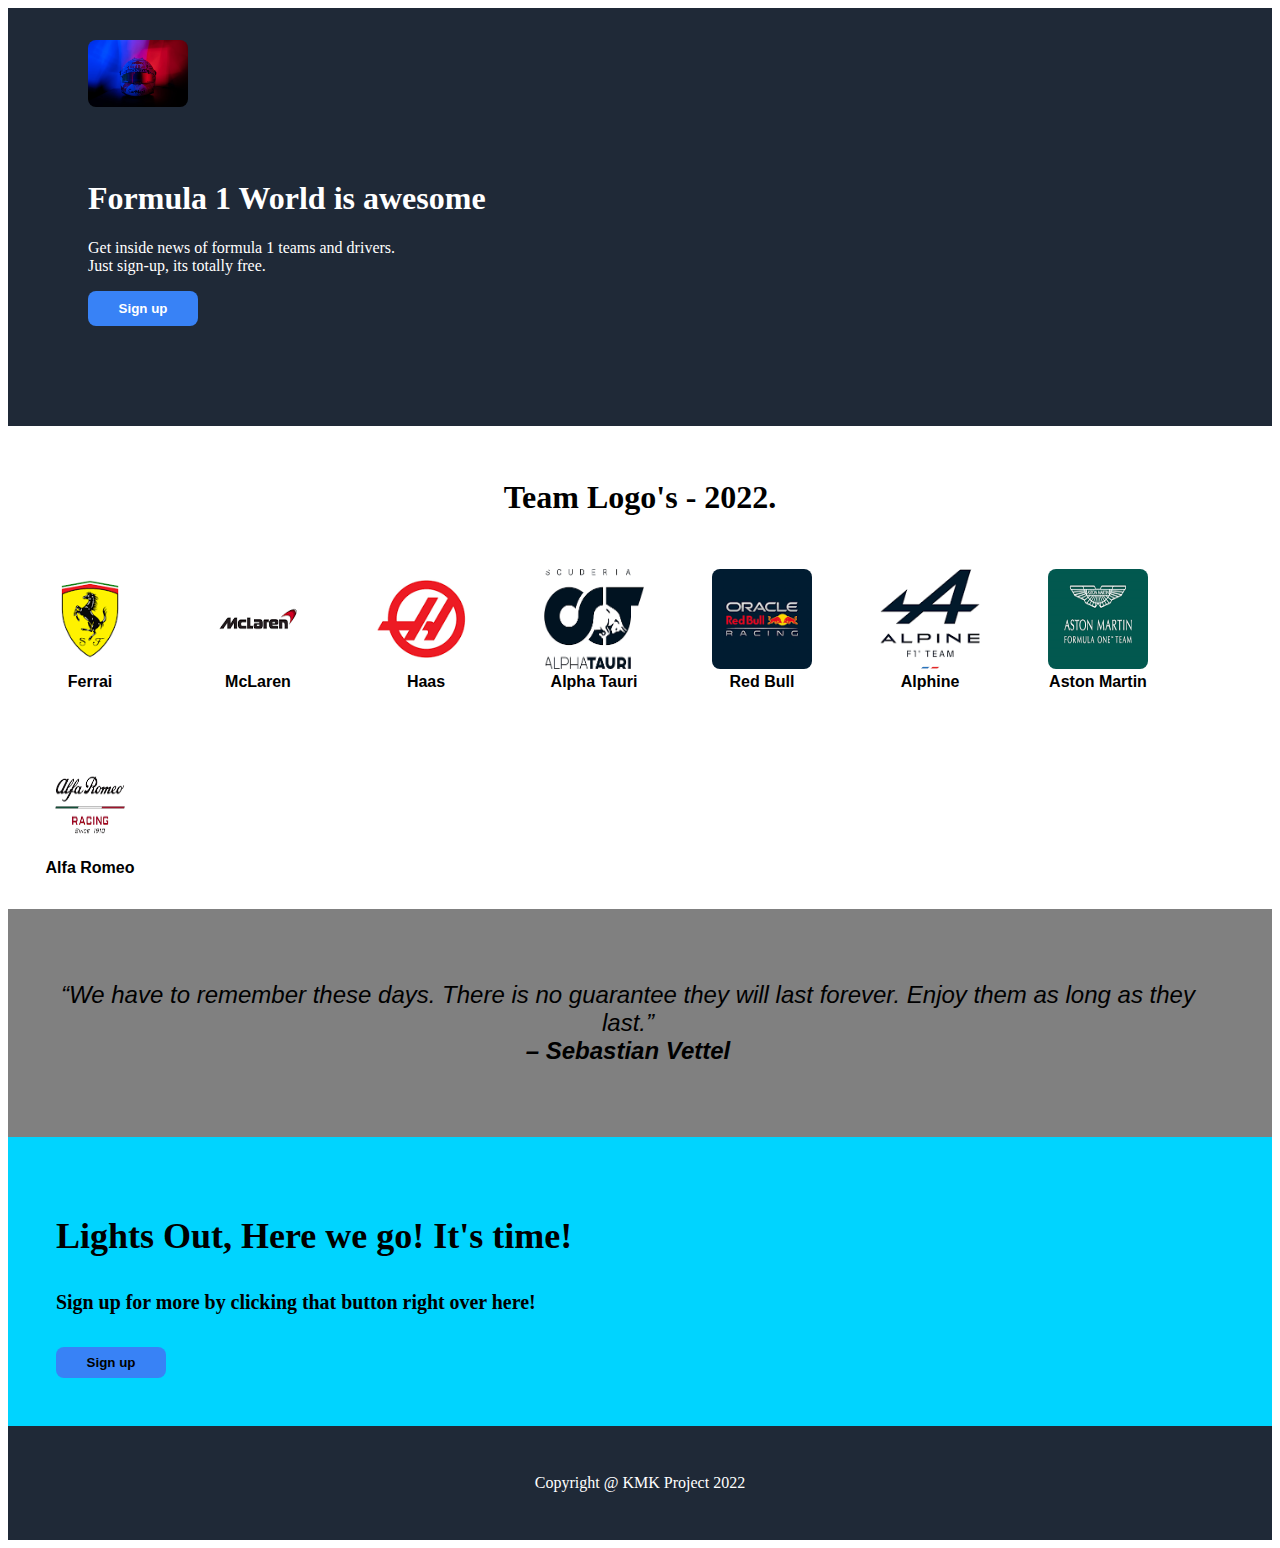
<file: formula1-page/index.html>
<!DOCTYPE html>
<html lang="en">

<head>
    <meta charset="UTF-8">
    <meta http-equiv="X-UA-Compatible" content="IE=edge">
    <meta name="viewport" content="width=device-width, initial-scale=1.0">
    <title>Formula 1 Page</title>
    <link rel="stylesheet" href="style.css">
    <link rel="icon" type="image/x-icon" href="./img/driver.ico">
    <!-- CSS only -->
    <link href="https://cdn.jsdelivr.net/npm/bootstrap@5.2.2/dist/css/bootstrap.min.css" rel="stylesheet"
        integrity="sha384-Zenh87qX5JnK2Jl0vWa8Ck2rdkQ2Bzep5IDxbcnCeuOxjzrPF/et3URy9Bv1WTRi" crossorigin="anonymous">
</head>

<body>
    <div class="sub-header">
        <img class="header-img" src="./img/helmet.png" />
        <div class="text-header">
            <h1>Formula 1 World is awesome</h1>
            <p class="subtext">
                Get inside news of formula 1 teams and drivers. <br>Just sign-up, its totally free.
            </p>
            <button class="sign-up">Sign up</button>
        </div>
        <div class="first-img">
        </div>
    </div>


    <h1 class="child-heading">Team Logo's - 2022.</h1>
    <div class="child">
        <img class="child" src="img/ferrari.png" style="
        width: 100px;
        height: 100px;
    " />
        <span class="child-content1">Ferrai</span>
    </div>
    <div class="child">
        <img class="child" src="img/mclaren.png" style="
            width: 100px;
            height: 100px;
        " />
        <span class="child-content1">McLaren</span>
    </div>
    <div class="child">
        <img class="child" src="img/haas.png" style="
            width: 100px;
            height: 100px;
        " />
        <span class="child-content1">Haas</span>
    </div>
    <div class="child">
        <img class="child" src="img/alpha.png" style="
            width: 100px;
            height: 100px;
        " />
        <span class="child-content1">Alpha Tauri</span>
    </div>
    <div class="child">
        <img class="child" src="img/red bull.png" style="
            width: 100px;
            height: 100px;
        " />
        <span class="child-content1">Red Bull</span>
    </div>
    <div class="child">
        <img class="child" src="img/alphine.png" style="
            width: 100px;
            height: 100px;
        " />
        <span class="child-content1">Alphine</span>
    </div>
    <div class="child">
        <img class="child" src="img/aston martin.png" style="
            width: 100px;
            height: 100px;
        " />
        <span class="child-content1">Aston Martin</span>
    </div>
    <div class="child">
        <img class="child" src="img/alpha romeo.png" style="
            width: 100px;
            height: 100px;
        " />
        <span class="child-content1">Alfa Romeo</span>
    </div>

    <div class="sub-child">
        <p class="quote" style="font-style: italic;">
            “We have to remember these days. There is no guarantee they will last forever. Enjoy them as long as they
            last.”
            <br>
            <strong>– Sebastian Vettel</strong>
        </p>
    </div>
    <div class="grand-child">
        <h2 class="grand-heading">Lights Out, Here we go! It's time!</h2>
        <h5>Sign up for more by clicking that button right over here!</h5>
        <button class="button1">Sign up</button>
    </div>
</body>
<footer class="footer-area">
    <p class="footer-class">
        Copyright @ KMK Project 2022
    </p>
</footer>

</html>
</file>
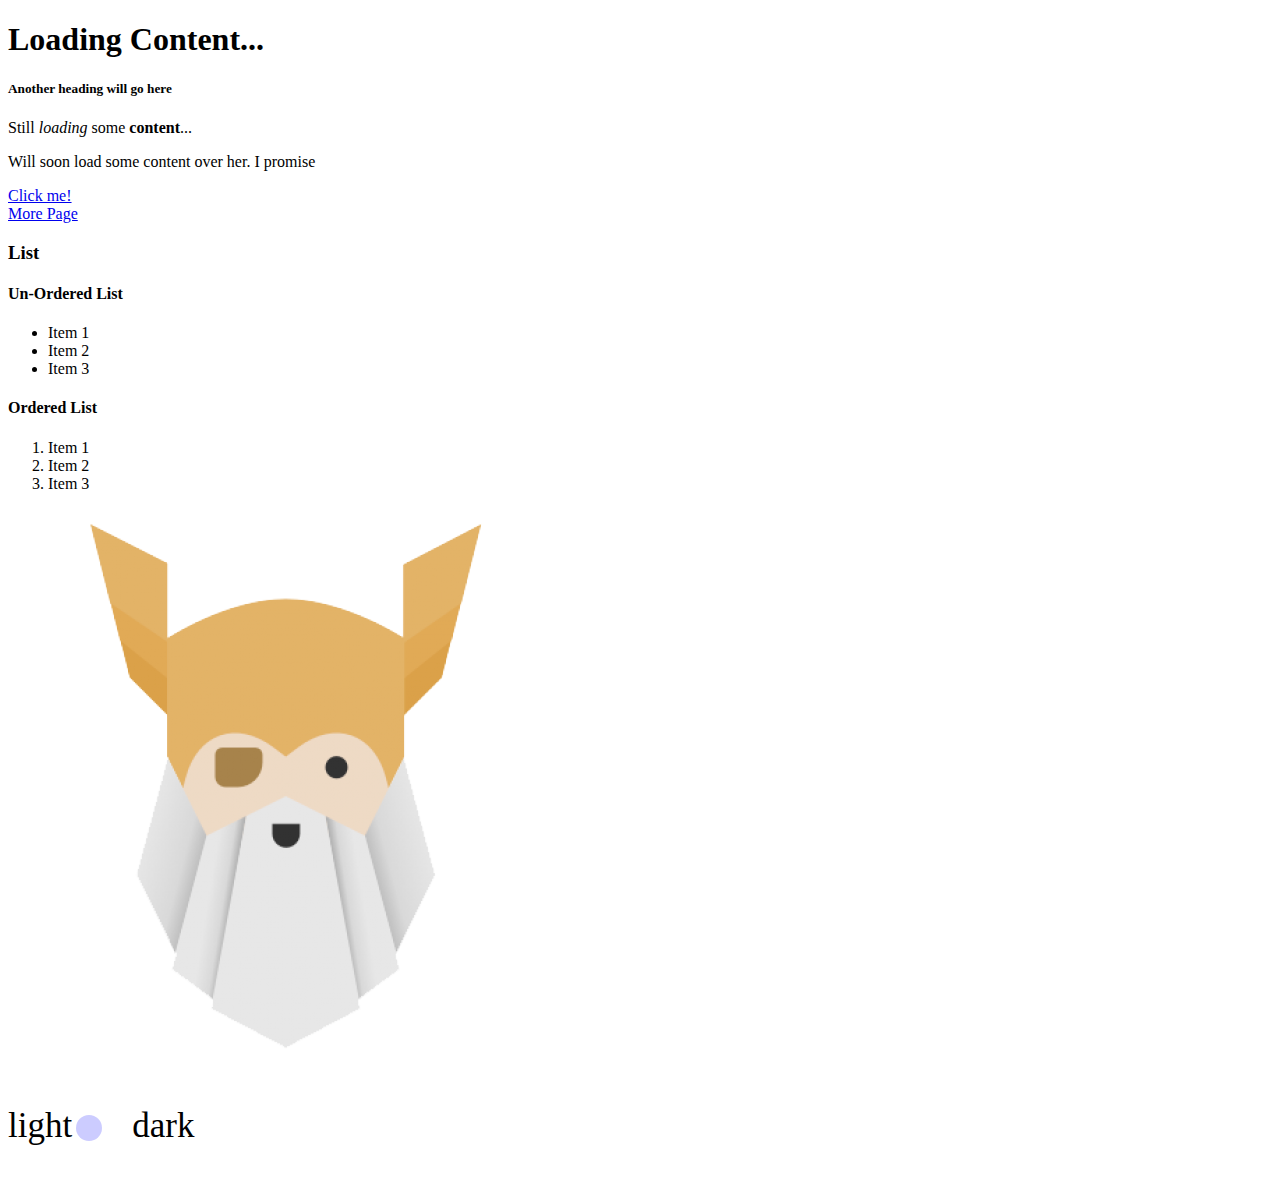
<file: frontend/index.html>
<!-- html 4  -->
<!-- <!DOCTYPE HTML PUBLIC "-//W3C//DTD HTML 4.01 Transitional//EN" "http://www.w3.org/TR/html4/loose.dtd"> -->

<!-- html 5 -->
<!DOCTYPE html>
<!-- what language of text content in the element -->
<html lang="en">

<!-- meta-information about the page -->

<head>
    <meta charset="utf-8">
    <title>Odin</title>
</head>

<!-- webpage main content goes here! -->

<body>
    <h1>Loading Content...</h1>
    <h5>Another heading will go here</h5>

    <p>Still <em>loading</em> some <strong>content</strong>...</p>
    <p>Will soon load some content over her. I promise</p>

    <!-- create a link -->
    <!-- attributes - additional info. -->
    <a href="https://www.theodinproject.com/about" target="_blank">Click me!</a>
    <br>
    <!-- relative path -->
    <a href="pages/more.html">More Page</a>

    <!-- list item block start -->
    <h3>List</h3>
    <h4>Un-Ordered List</h4>
    <ul>
        <li>Item 1</li>
        <li>Item 2</li>
        <li>Item 3</li>
    </ul>
    <h4>Ordered List</h4>
    <ol>
        <li>Item 1</li>
        <li>Item 2</li>
        <li>Item 3</li>
    </ol>
    <!-- list item block end -->
    <img src="img/mstile-310x310.png" alt="odin's image">
    <!-- dark-mode styling -->
    <style>
        .dark{
    background-color: black;
}

.dark button{
    background-color: #37474F;
    color: #cccccc;
    border-color: #cccccc;
}

.dark h1{
    color: #cccccc;
}

.dark .calculator{
    background-color: black;
    color: #cccccc;
    border: 5px solid #cccccc;
}

.dark .display{
    background-color: #37474F;
    color: #cccccc;
}

.dark .lightdark{
    color: #cccccc
}

.lightdark{
    display: flex;
    flex-direction: row;
    font-size: 35px;
}

.switch {
    position: relative;
    display: inline-block;
    width: 60px;
    height: 34px;
    margin-top: 40px;
  }
  
  .switch input {
    opacity: 0;
    width: 0;
    height: 0;
  }
  
  .slider {
    position: absolute;
    cursor: pointer;
    top: 0;
    left: 0;
    right: 0;
    bottom: 0;
    background-color: white;
    -webkit-transition: .4s;
    transition: .4s;
  }
  
  .slider:before {
    position: absolute;
    content: "";
    height: 26px;
    width: 26px;
    left: 4px;
    bottom: 4px;
    background-color: #ccccff;
    -webkit-transition: .4s;
    transition: .4s;
  }
  
  input:checked + .slider {
    background-color: #37474F;
  }
  
  input:focus + .slider {
    box-shadow: 0 0 1px #37474F;
  }
  
  input:checked + .slider:before {
    -webkit-transform: translateX(26px);
    -ms-transform: translateX(26px);
    transform: translateX(26px);
  }
  
  .slider.round {
    border-radius: 34px;
  }
  
  .slider.round:before {
    border-radius: 50%;
  }
    </style>

    <!-- dark mode -->
    <div class="lightdark">
        <p>light</p>
        <label class="switch">
            <input type="checkbox" onclick="switchColor()">
            <span class="slider round"></span>
        </label>
        <p>dark</p>
    </div>
</body>
<!-- dark-mode logic -->
<script>
    function switchColor(){
    let element = document.body;
    element.classList.toggle("dark");
    }
</script>

</html>
</file>
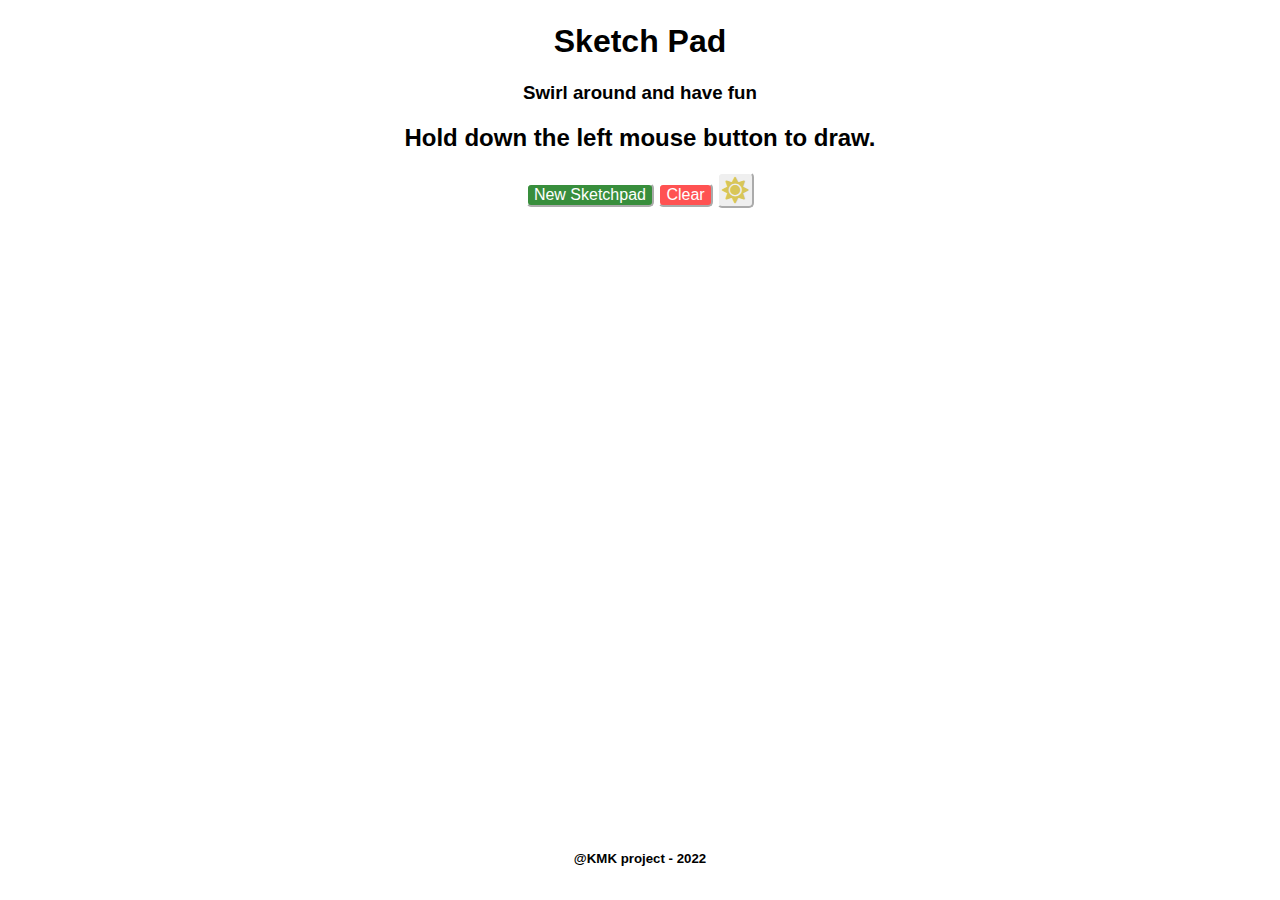
<file: sketch-pad/index.html>
<!DOCTYPE html>
<html lang="en">

<head>
    <meta charset="UTF-8">
    <meta http-equiv="X-UA-Compatible" content="IE=edge">
    <meta name="viewport" content="width=device-width, initial-scale=1.0">
    <link rel="icon" type="image/x-icon" href="./img/sketch-icon.png">
    <!-- css -->
    <link rel="stylesheet" href="./style.css">
    <link href="https://cdnjs.cloudflare.com/ajax/libs/font-awesome/5.12.1/css/all.min.css" rel="stylesheet" />
    <title>Sketch-pad</title>
    <script>
        function darkmode() {
            document.body.classList.toggle('dark-mode');
            document.getElementById('toggleknop').innerHTML = document.body.classList.contains('dark-mode') ?
                '<i class="fas fa-moon fa-2x" id="maan" style="color:#737eac;"></i>' :
                '<i class="fas fa-sun fa-2x" id="zon" style="color:#d8c658;"></i>';
        }
    </script>
</head>

<body>
    <div class="container">
        <h1 class="Mheading">Sketch Pad</h1>
        <h3 class="Sheading">Swirl around and have fun</h3>
        <h2>Hold down the left mouse button to draw.</h2>
        <div id="buttons">
            <button id="new_grid">New Sketchpad</button>
            <button id="clear">Clear</button>
            <button onclick="darkmode()" id="knop">
                <span id="toggleknop"><i class="fas fa-sun fa-2x" id="zon" style="color:#d8c658;"></i></span>
            </button>
        </div>
        <div id="pad">
        </div>
    </div>
    <script src="http://libs.baidu.com/jquery/1.9.0/jquery.js" type="text/javascript"></script>
    <script src="./script.js" type="text/javascript"></script>
</body>
<footer class="footer">
    <h5>@KMK project - 2022</h5>
</footer>

</html>
</file>
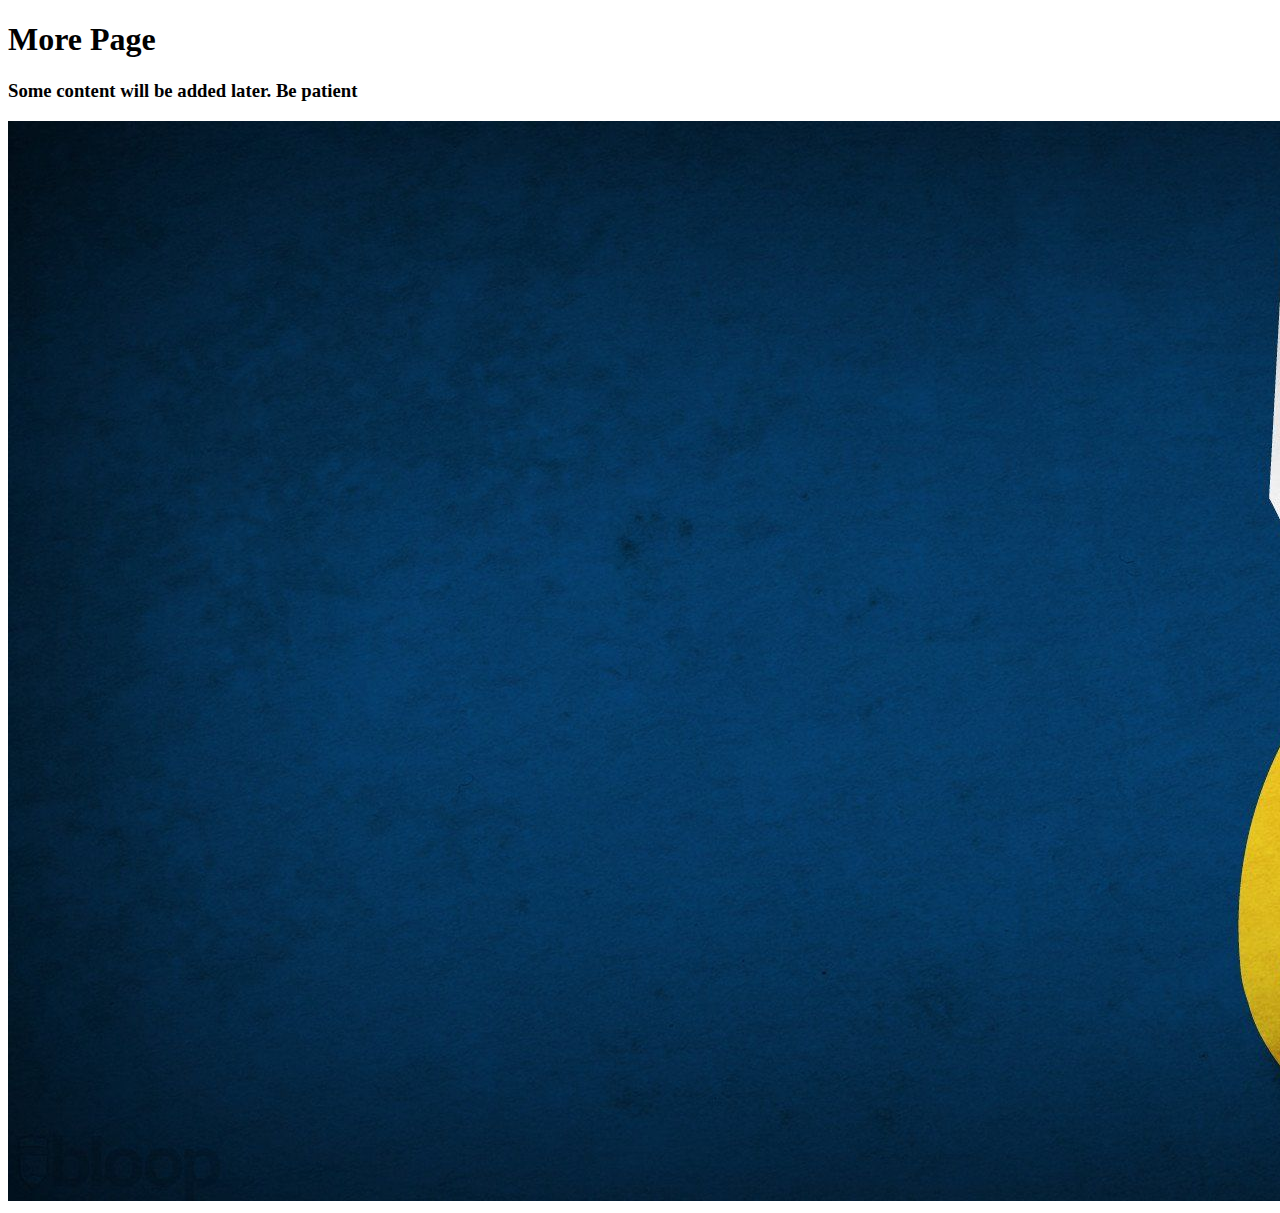
<file: frontend/pages/more.html>
<!DOCTYPE html>
<html lang="en">
<head>
    <meta charset="UTF-8">
    <meta http-equiv="X-UA-Compatible" content="IE=edge">
    <meta name="viewport" content="width=device-width, initial-scale=1.0">
    <title>More</title>
</head>
<body>
    <h1>More Page</h1>
    <h3>Some content will be added later. Be patient</h3>
    <img src="../img/thor.jpg" alt="Thor's image">
</body>
</html>
</file>
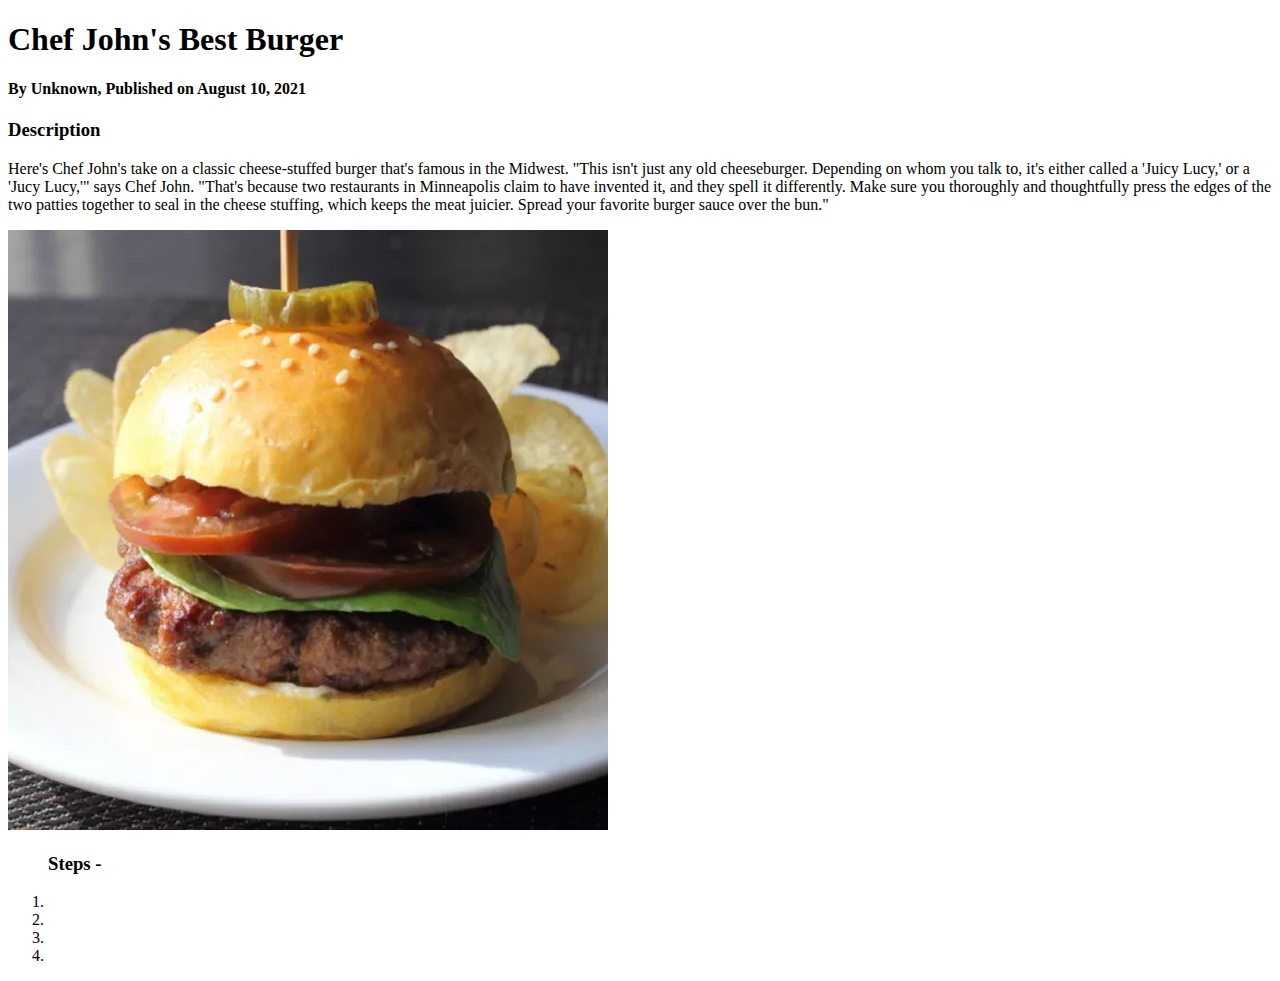
<file: odin-recipes/menu/burger.html>
<!DOCTYPE html>
<html lang="en">

<head>
    <meta charset="UTF-8">
    <meta http-equiv="X-UA-Compatible" content="IE=edge">
    <meta name="viewport" content="width=device-width, initial-scale=1.0">
    <title>Burger</title>
</head>

<body>
    <h1>Chef John's Best Burger</h1>
    <h4>By Unknown, Published on August 10, 2021</h4>
    <p>
        <h3>Description</h3>
        Here's Chef John's take on a classic cheese-stuffed burger that's famous in the Midwest. "This isn't just any
        old cheeseburger. Depending on whom you talk to, it's either called a 'Juicy Lucy,' or a 'Jucy Lucy,'" says Chef
        John. "That's because two restaurants in Minneapolis claim to have invented it, and they spell it differently.
        Make sure you thoroughly and thoughtfully press the edges of the two patties together to seal in the cheese
        stuffing, which keeps the meat juicier. Spread your favorite burger sauce over the bun."
    </p>
    <img src="/odin-recipes/img/burger.png">
    <ol>
        <h3>Steps - </h3>
        <li></li>
        <li></li>
        <li></li>
        <li></li>
    </ol>
</body>

</html>
</file>
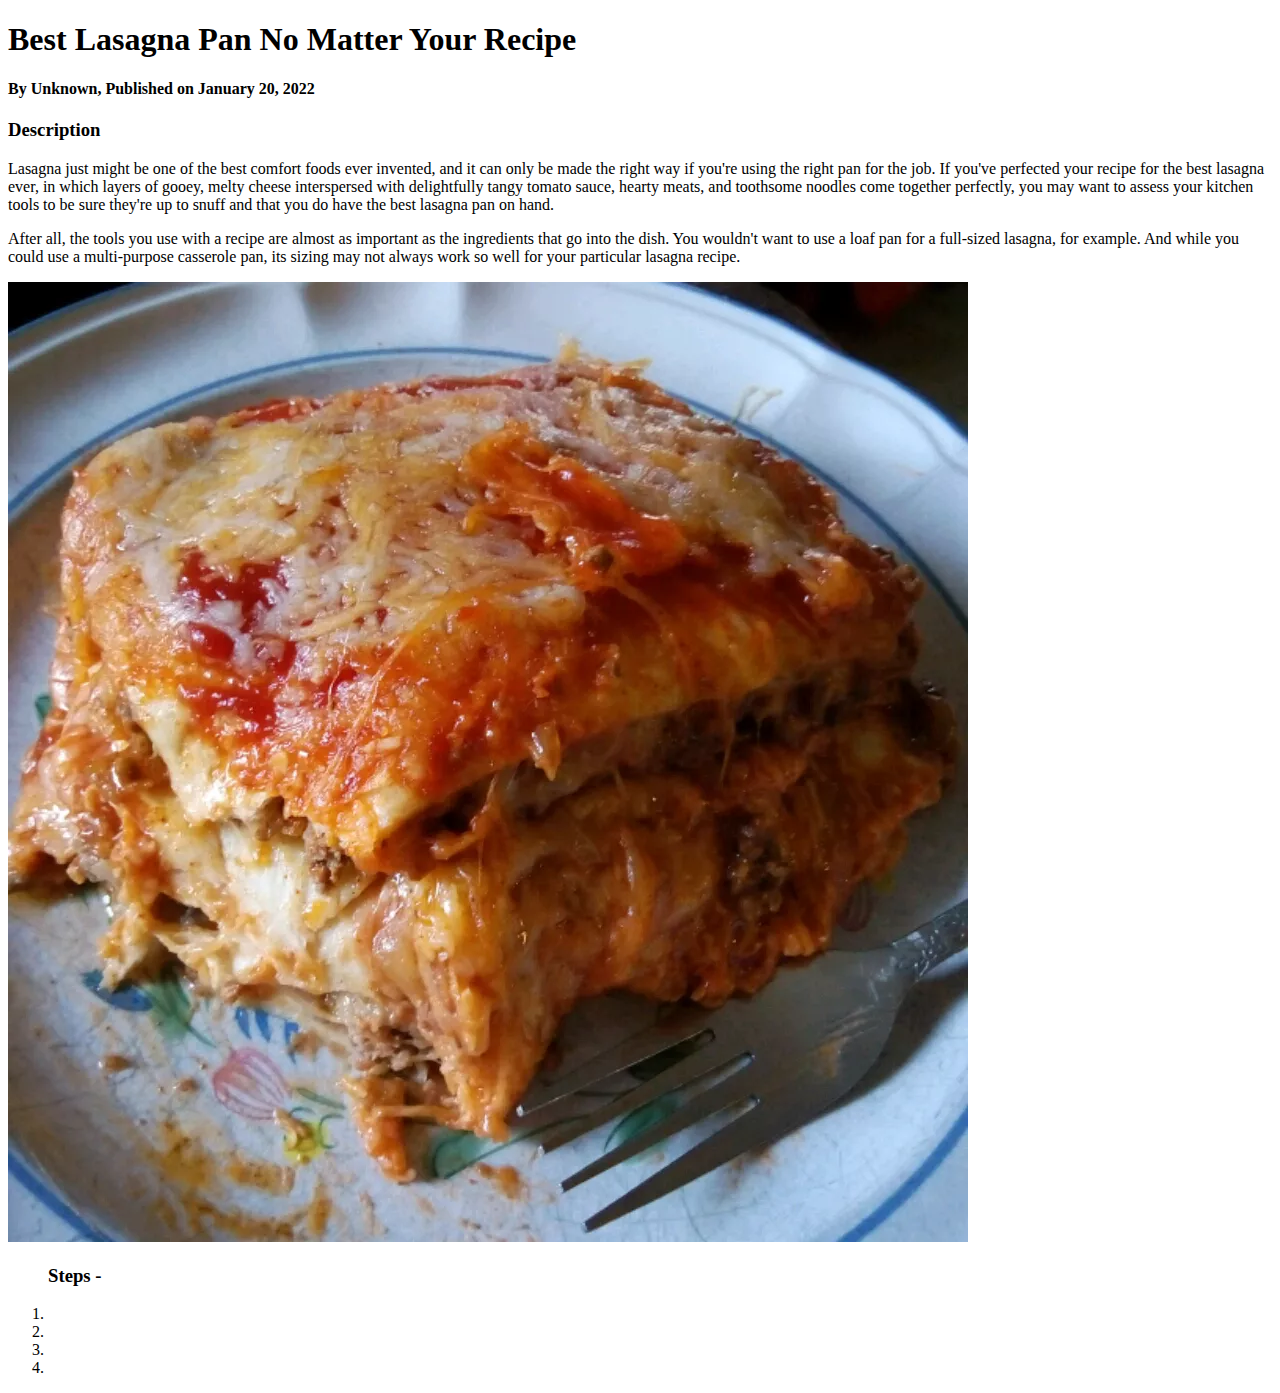
<file: odin-recipes/menu/lasagna.html>
<!DOCTYPE html>
<html lang="en">

<head>
    <meta charset="UTF-8">
    <meta http-equiv="X-UA-Compatible" content="IE=edge">
    <meta name="viewport" content="width=device-width, initial-scale=1.0">
    <title>Lasagna</title>
</head>

<body>
    <h1>Best Lasagna Pan No Matter Your Recipe</h1>
    <h4>By Unknown,  Published on January 20, 2022</h4>
    <p>
        <h3>Description</h3>
        Lasagna just might be one of the best comfort foods ever invented, and it can only be made the right way if
        you're using the right pan for the job. If you've perfected your recipe for the best lasagna ever, in which
        layers of gooey, melty cheese interspersed with delightfully tangy tomato sauce, hearty meats, and toothsome
        noodles come together perfectly, you may want to assess your kitchen tools to be sure they're up to snuff and
        that you do have the best lasagna pan on hand.</p>
    <p>  
        After all, the tools you use with a recipe are almost as important as the ingredients that go into the dish. You
        wouldn't want to use a loaf pan for a full-sized lasagna, for example. And while you could use a multi-purpose
        casserole pan, its sizing may not always work so well for your particular lasagna recipe.
    </p>
    <img src="/odin-recipes/img/lasagna.png">
    <ol>
        <h3>Steps - </h3>
        <li></li>
        <li></li>
        <li></li>
        <li></li>
    </ol>
</body>

</html>
</file>
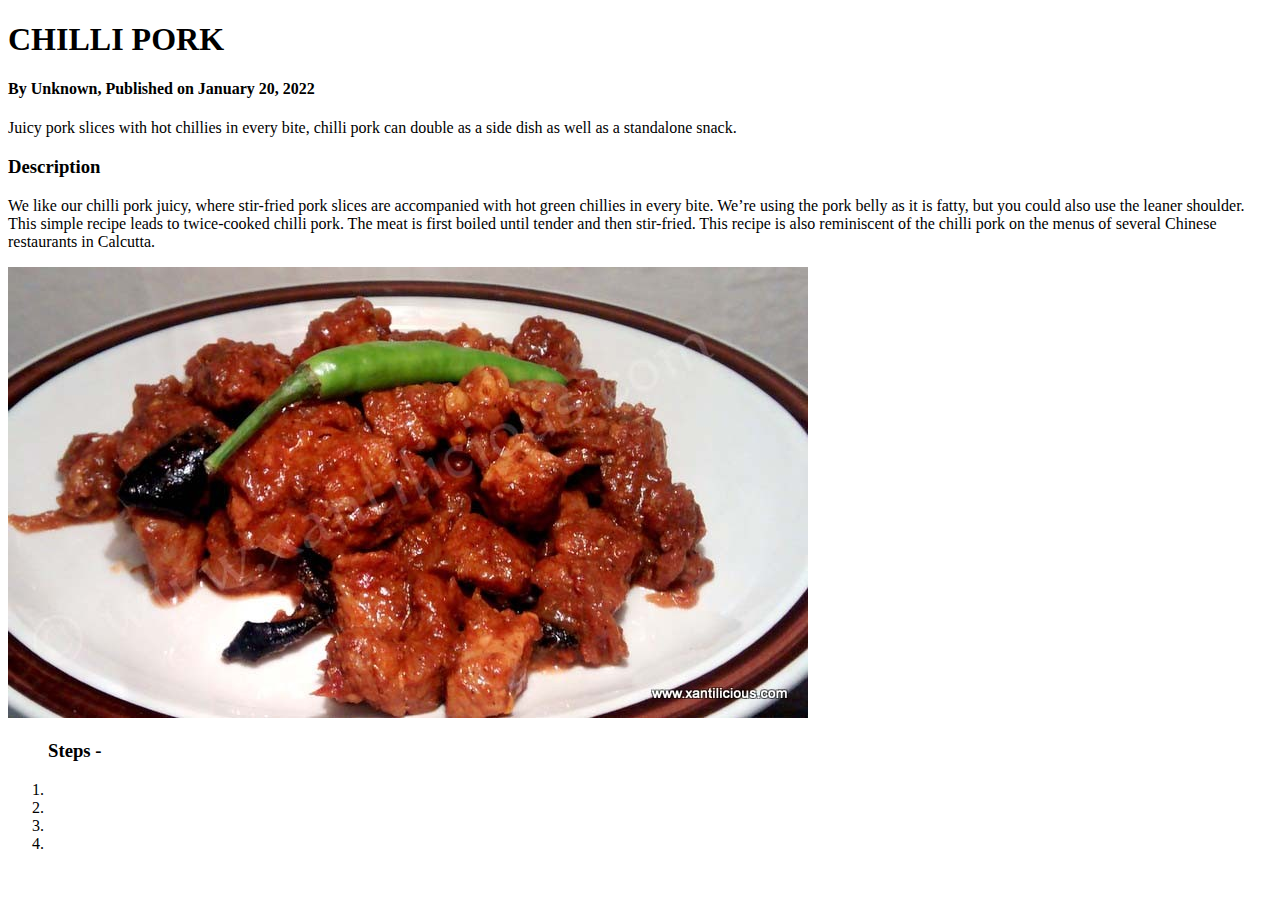
<file: odin-recipes/menu/pork.html>
<!DOCTYPE html>
<html lang="en">

<head>
    <meta charset="UTF-8">
    <meta http-equiv="X-UA-Compatible" content="IE=edge">
    <meta name="viewport" content="width=device-width, initial-scale=1.0">
    <title>Chilli-pork</title>
</head>

<body>
    <h1>CHILLI PORK</h1>
    <h4>By Unknown, Published on January 20, 2022</h4>

    <p>
        Juicy pork slices with hot chillies in every bite, chilli pork can double as a side dish as well as a standalone
        snack.
    </p>
    <p>
        <h3>Description</h3>
        We like our chilli pork juicy, where stir-fried pork slices are accompanied with hot green chillies in every
        bite. We’re using the pork belly as it is fatty, but you could also use the leaner shoulder. This simple recipe
        leads to twice-cooked chilli pork. The meat is first boiled until tender and then stir-fried. This recipe is
        also reminiscent of the chilli pork on the menus of several Chinese restaurants in Calcutta.
    </p>
    <img src="/odin-recipes/img/chilly-pork.jpg">
    <ol>
        <h3>Steps - </h3>
        <li></li>
        <li></li>
        <li></li>
        <li></li>
    </ol>
</body>

</html>
</file>
<file: formula1-page/style.css>
.header-img{
  width: 100px;
  height: auto;
  align-items: center;
}

.child-heading {
  text-align: center;
  background-color: #fff !important;
  padding-top: 2rem;
}

div.child {
  display: inline-block;
  vertical-align: top;
  text-align: center;
  padding: 2em;
}

.sub-header {
  background-color: #1F2937;
  padding-left: 5em;
  padding-top: 2em;
}

.text-header {
  color: #fff;
  padding-top: 3em;
}

.subtext {
  color: #fff;
}

.first-img {
  display: flex;
  color: #F9FAF8;
  background-color: #1F2937;
  justify-content: center;
  padding: 50px;
}

img {
  border-radius: 8px;
  background-color: #fff !important;
}

.sign-up {
  display: block;
  text-align: center;
  width: 110px;
  border: none;
  background: #3882f6;
  padding: 10px;
  border-radius: 8px;
  color: #fff;
  font-family: 'Roboto', arial;
  text-decoration: none;
  font-weight: bold;
}

.child-content1 {
  display: block;
  color: #000;
  background-color: #fff !important;
  font-family: 'Segoe UI', Tahoma, Geneva, Verdana, sans-serif;
  font-weight: bold;
}

.sub-child {
  background-color: #808080;
  text-align: center;
  color: #000;
  padding: 2em;
  padding-left: 1em;
  font-style: italic;
  font-family: 'Segoe UI', Tahoma, Geneva, Verdana, sans-serif;
  font-size: 1.5em;
}

.grand-child {
  background: rgb(0, 212, 255);
  text-align: left;
  color: #000;
  font-size: 1.5em;
  padding: 2em;
}

.button1 {
  display: block;
  text-align: center;
  width: 110px;
  border: none;
  background: #3882f6;
  padding: 8px;
  border-radius: 8px;
  color: #000;
  font-family: 'Roboto', arial;
  text-decoration: none;
  font-weight: bold;
}


.footer-area {
  border-top: 2em;
  text-align: center;
  background-color: #1F2937;
  color: #fff;
  padding: 2em;
}
</file>
<file: sketch-pad/style.css>
*, *:before, *:after {
    -webkit-box-sizing: border-box;
    -moz-box-sizing: border-box;
    box-sizing: border-box;
}

/* dark-mode */
.dark-mode {
    background: black;
    color: white;
  }
    
  .dark-mode .moon-icon {
    display: inline;
  }

.Mheading{
    padding-top: 2px;
    text-align: center;
}

.Sheading{
    text-align: center;
}

body { 
    margin:0 auto;
    padding:0;
    font-family: 'Segoe UI', Tahoma, Geneva, Verdana, sans-serif;
}

h1, h2 {text-align: center;}

#knop{
    border-radius: 5px;
    padding: 3px;
    border-color: #fff;
}

#buttons {
    width:600px;
    margin: auto;
    text-align: center;
}

#new_grid{
    color: #fff;
    background-color: #388E3C;
    font-size: medium;
    font-family: 'Segoe UI', Tahoma, Geneva, Verdana, sans-serif;
    text-decoration: none;
    border-radius: 5px;
    border-color: #fff;
    overflow: hidden;
    cursor: pointer;
}

#clear{
    color: #fff;
    background-color: #FF5252;
    font-family: 'Segoe UI', Tahoma, Geneva, Verdana, sans-serif;
    text-decoration: none;
    border-radius: 5px;
    border-color: #fff;
    font-style: normal;
    font-size: medium;
}

#pad {
    width:630px;
    height:600px;
    margin: 0 auto;
    padding-left:30px;
    margin-top: 20px;
    margin-bottom:20px;
}

.row {
    width:100%;
}

.box {
    float: left;
    height: 100%;
    border: 1px solid #000;
}

.color {
    background-color: rgb(233, 6, 6);
}

.footer {
    text-align: center;
}
</file>
